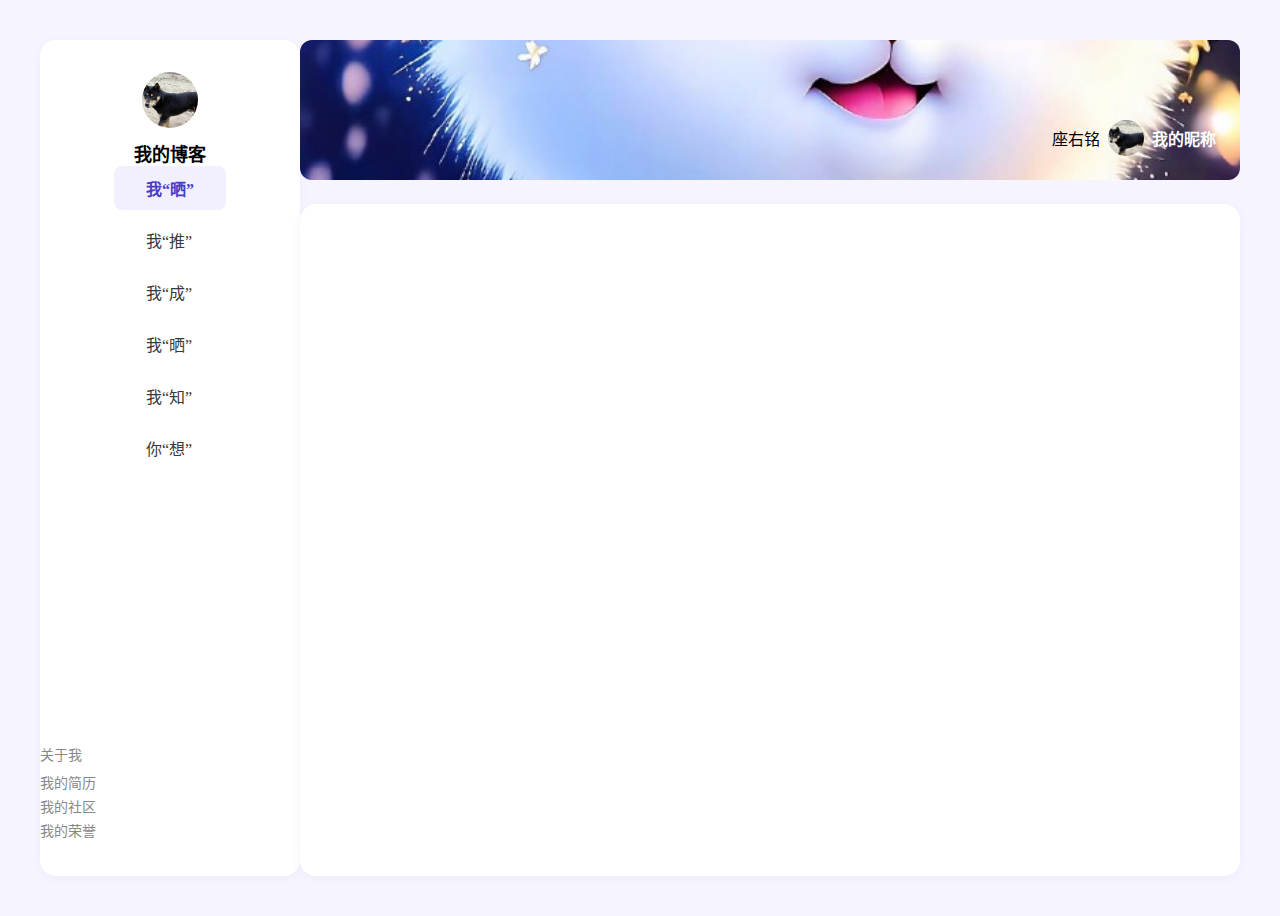
<file: index.html>
<!DOCTYPE html>
<html lang="zh-CN">
<head>
	<meta charset="UTF-8">
	<meta name="viewport" content="width=device-width, initial-scale=1.0">
	<title>我的博客主页</title>
	<link rel="stylesheet" href="css/style.css">
</head>
<body>
	<div class="blog-container">
		<!-- 侧边栏 -->
		<aside class="sidebar">
			<div class="sidebar-header">
				<img src="images/avatar.jpg" alt="头像" class="sidebar-avatar">
				<span class="sidebar-title">我的博客</span>
			</div>
			<nav class="sidebar-nav">
				<ul>
					<li><a href="#" class="active">我“晒”</a></li>
					<li><a href="#">我“推”</a></li>
					<li><a href="#">我“成”</a></li>
					<li><a href="#">我“晒”</a></li>
					<li><a href="#">我“知”</a></li>
                    <li><a href="#">你“想”</a></li>
				</ul>
			</nav>
			<div class="sidebar-footer">
				<div>关于我</div>
				<div>
                    我的简历
                </div>
				<div>我的社区</div>
				<div>我的荣誉</div>
		</aside>
		<!-- 主体区 -->
		<main class="main-area">
			<!-- 顶部横幅 -->
			<section class="banner">
				<div class="banner-user">
                    <span class="motto">座右铭</span>
					<img src="images/avatar.jpg" alt="头像" class="banner-avatar">
					<span class="banner-nickname">我的昵称</span>
				</div>
			</section>
			<!-- 内容区骨架 -->
			<section class="content-area">
				<!-- 这里预留后续内容填充 -->
			</section>
		</main>
	</div>
</body>
</html>
</file>
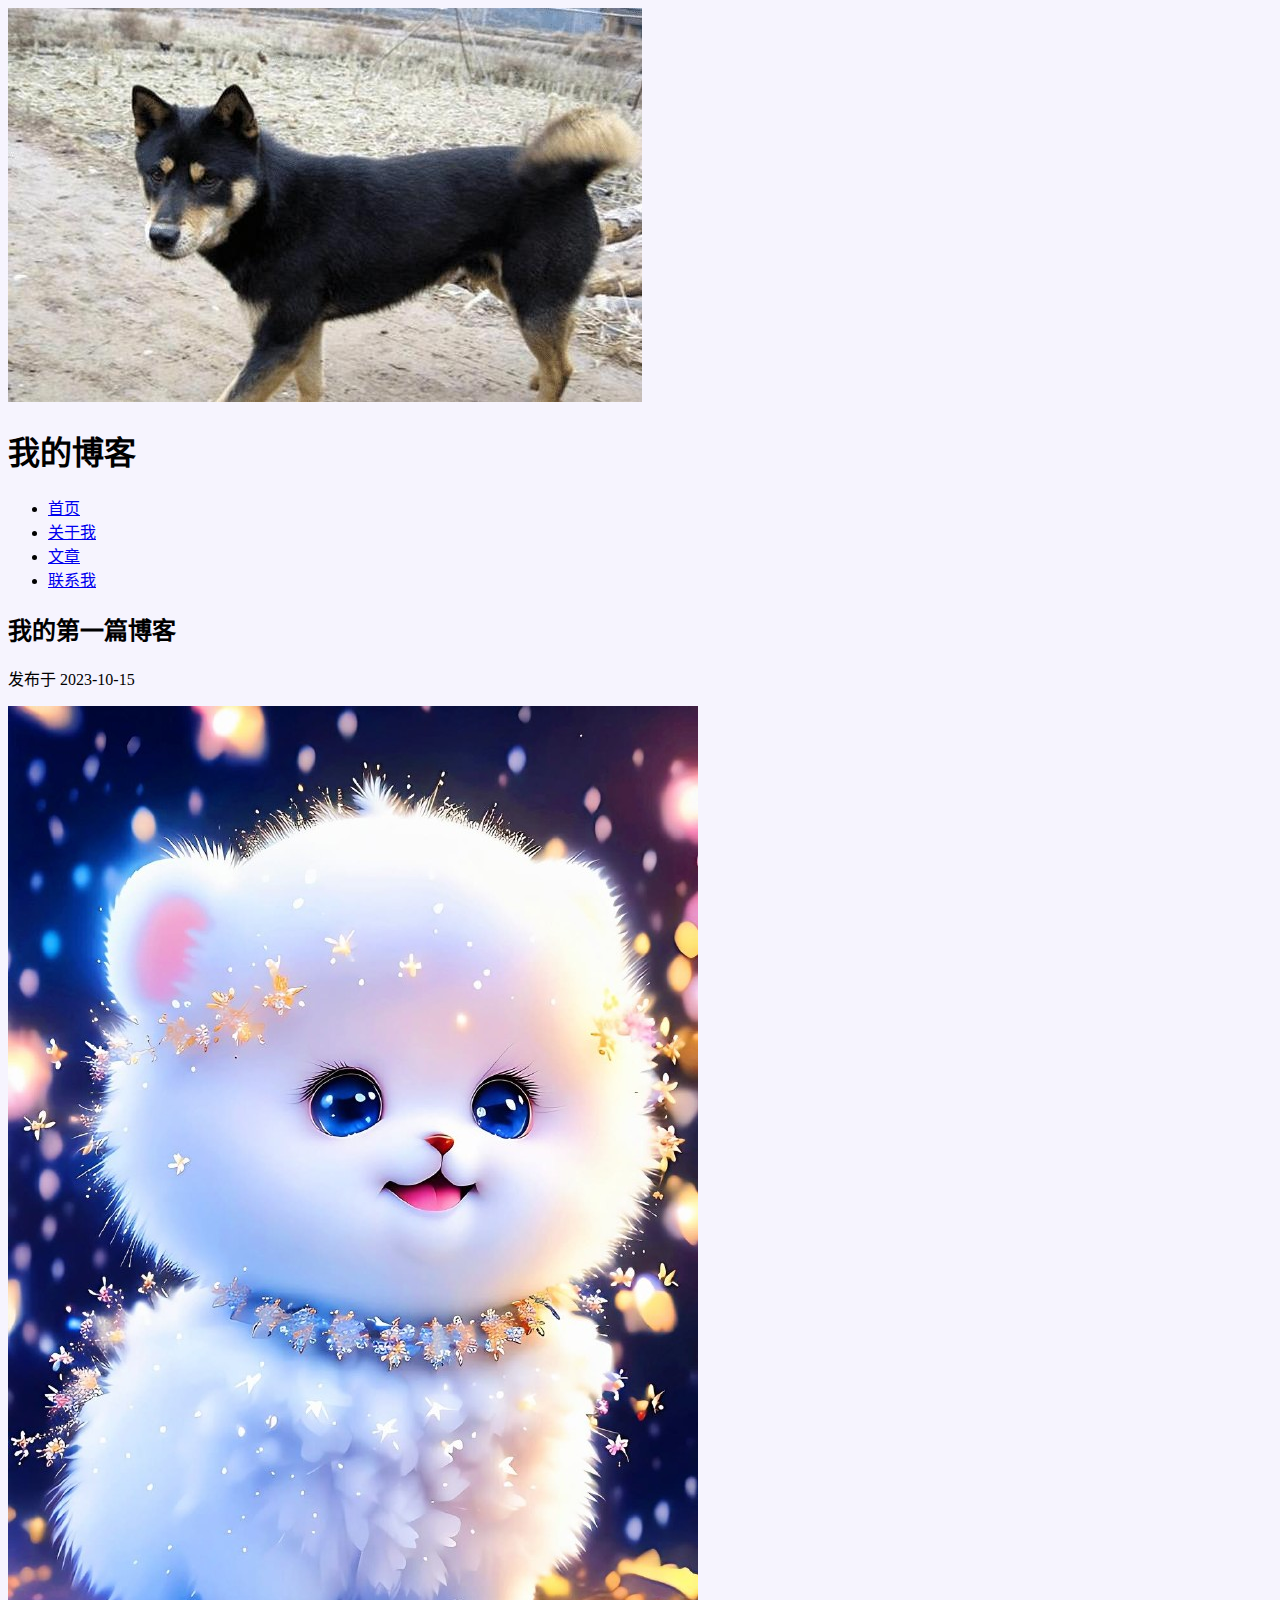
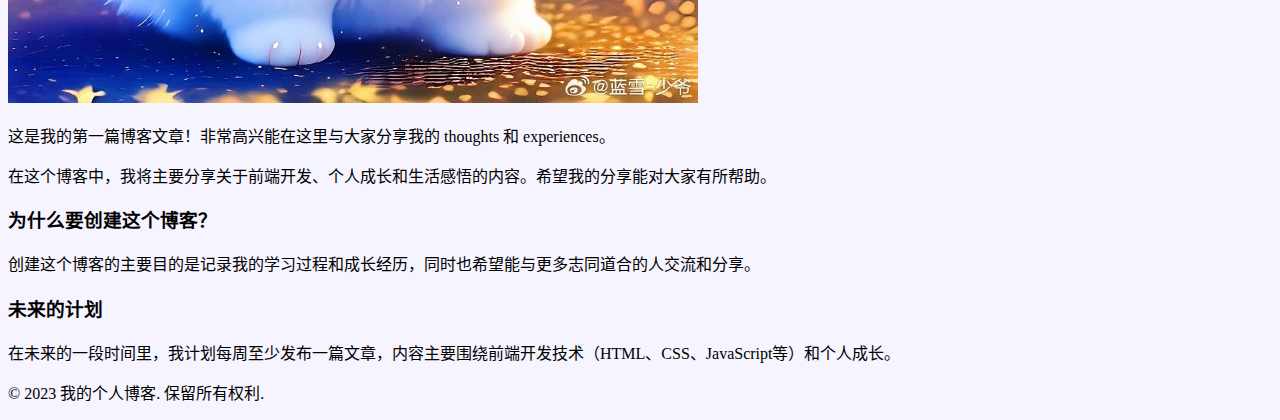
<file: posts/post1.html>
<!DOCTYPE html>
<html lang="zh-CN">
<head>
    <meta charset="UTF-8">
    <meta name="viewport" content="width=device-width, initial-scale=1.0">
    <title>我的第一篇博客</title>
    <link rel="stylesheet" href="../css/style.css">
</head>
<body>
    <!-- 导航栏 -->
    <nav>
        <div class="logo">
            <img src="../images/avatar.jpg" alt="头像">
            <h1>我的博客</h1>
        </div>
        <ul>
            <li><a href="../index.html">首页</a></li>
            <li><a href="../about.html">关于我</a></li>
            <li><a href="../index.html#posts">文章</a></li>
            <li><a href="../contact.html">联系我</a></li>
        </ul>
    </nav>

    <!-- 文章内容 -->
    <section class="post-content">
        <h2>我的第一篇博客</h2>
        <p class="post-meta">发布于 2023-10-15</p>
        <img src="../images/post1.jpg" alt="文章封面">
        <div class="content">
            <p>这是我的第一篇博客文章！非常高兴能在这里与大家分享我的 thoughts 和 experiences。</p>
            <p>在这个博客中，我将主要分享关于前端开发、个人成长和生活感悟的内容。希望我的分享能对大家有所帮助。</p>
            <h3>为什么要创建这个博客？</h3>
            <p>创建这个博客的主要目的是记录我的学习过程和成长经历，同时也希望能与更多志同道合的人交流和分享。</p>
            <h3>未来的计划</h3>
            <p>在未来的一段时间里，我计划每周至少发布一篇文章，内容主要围绕前端开发技术（HTML、CSS、JavaScript等）和个人成长。</p>
        </div>
    </section>

    <!-- 页脚 -->
    <footer>
        <p>&copy; 2023 我的个人博客. 保留所有权利.</p>
    </footer>

    <script src="../js/main.js"></script>
</body>
</html>
</file>
<file: css/style.css>
body {
	background: #f6f4fe;
}
.blog-container {
	display: flex;
	min-height: 100vh;
}
.sidebar {
	width: 260px;
	background: #fff;
	border-radius: 16px;
	margin: 32px 0 32px 32px;
	box-shadow: 0 2px 12px rgba(0,0,0,0.04);
	display: flex;
	flex-direction: column;
	align-items: center;
	padding: 32px 0;
}
.sidebar-header {
	display: flex;
	flex-direction: column;
	align-items: center;
	gap: 12px;
}
.sidebar-avatar {
	width: 56px;
	height: 56px;
	border-radius: 50%;
	object-fit: cover;
}
.sidebar-title {
	font-weight: 600;
	font-size: 18px;
}
.sidebar-nav ul {
	list-style: none;
	padding: 0;
	margin: 0;
	display: flex;
	flex-direction: column;
	gap: 8px;
}
.sidebar-nav li a {
	display: flex;
	align-items: center;
	padding: 10px 32px;
	font-size: 16px;
	color: #3a3a3a;
	text-decoration: none;
	border-radius: 8px;
	transition: background 0.2s, color 0.2s;
}
.sidebar-nav li a.active, .sidebar-nav li a:hover {
	background: #f2f0ff;
	font-weight: 600;
	color: #4b3cc6;
}
.sidebar-footer {
	margin-top: auto;
	padding: 0 24px;
	width: 100%;
	font-size: 14px;
	color: #888;
}
.sidebar-footer div {
	margin-bottom: 4px;
}
.sidebar-footer div:first-child {
	margin-bottom: 8px;
}
.main-area {
	flex: 1;
	display: flex;
	flex-direction: column;
	margin: 32px 32px 32px 0;
}
.banner {
	width: 100%;
	height: 140px;
	background: url('../images/post1.jpg') center/cover no-repeat;
	border-radius: 12px;
	position: relative;
}
.banner-user {
	position: absolute;
	right: 24px;
	bottom: 24px;
	display: flex;
	align-items: center;
	gap: 8px;
}
.banner-avatar {
	width: 36px;
	height: 36px;
	border-radius: 50%;
	object-fit: cover;
}
.banner-nickname {
	color: #fff;
	font-weight: 600;
	font-size: 16px;
	text-shadow: 0 2px 8px rgba(0,0,0,0.18);
}
.content-area {
	background: #fff;
	border-radius: 16px;
	box-shadow: 0 2px 12px rgba(0,0,0,0.04);
	margin-top: 24px;
	flex: 1;
	padding: 40px 48px;
	min-height: 400px;
}
@media (max-width: 900px) {
	.blog-container {
		flex-direction: column;
	}
	.sidebar {
		width: 100%;
		margin: 16px 16px 0 16px;
		flex-direction: row;
		padding: 16px 0;
		border-radius: 12px;
	}
	.main-area {
		margin: 16px;
	}
}
</file>
